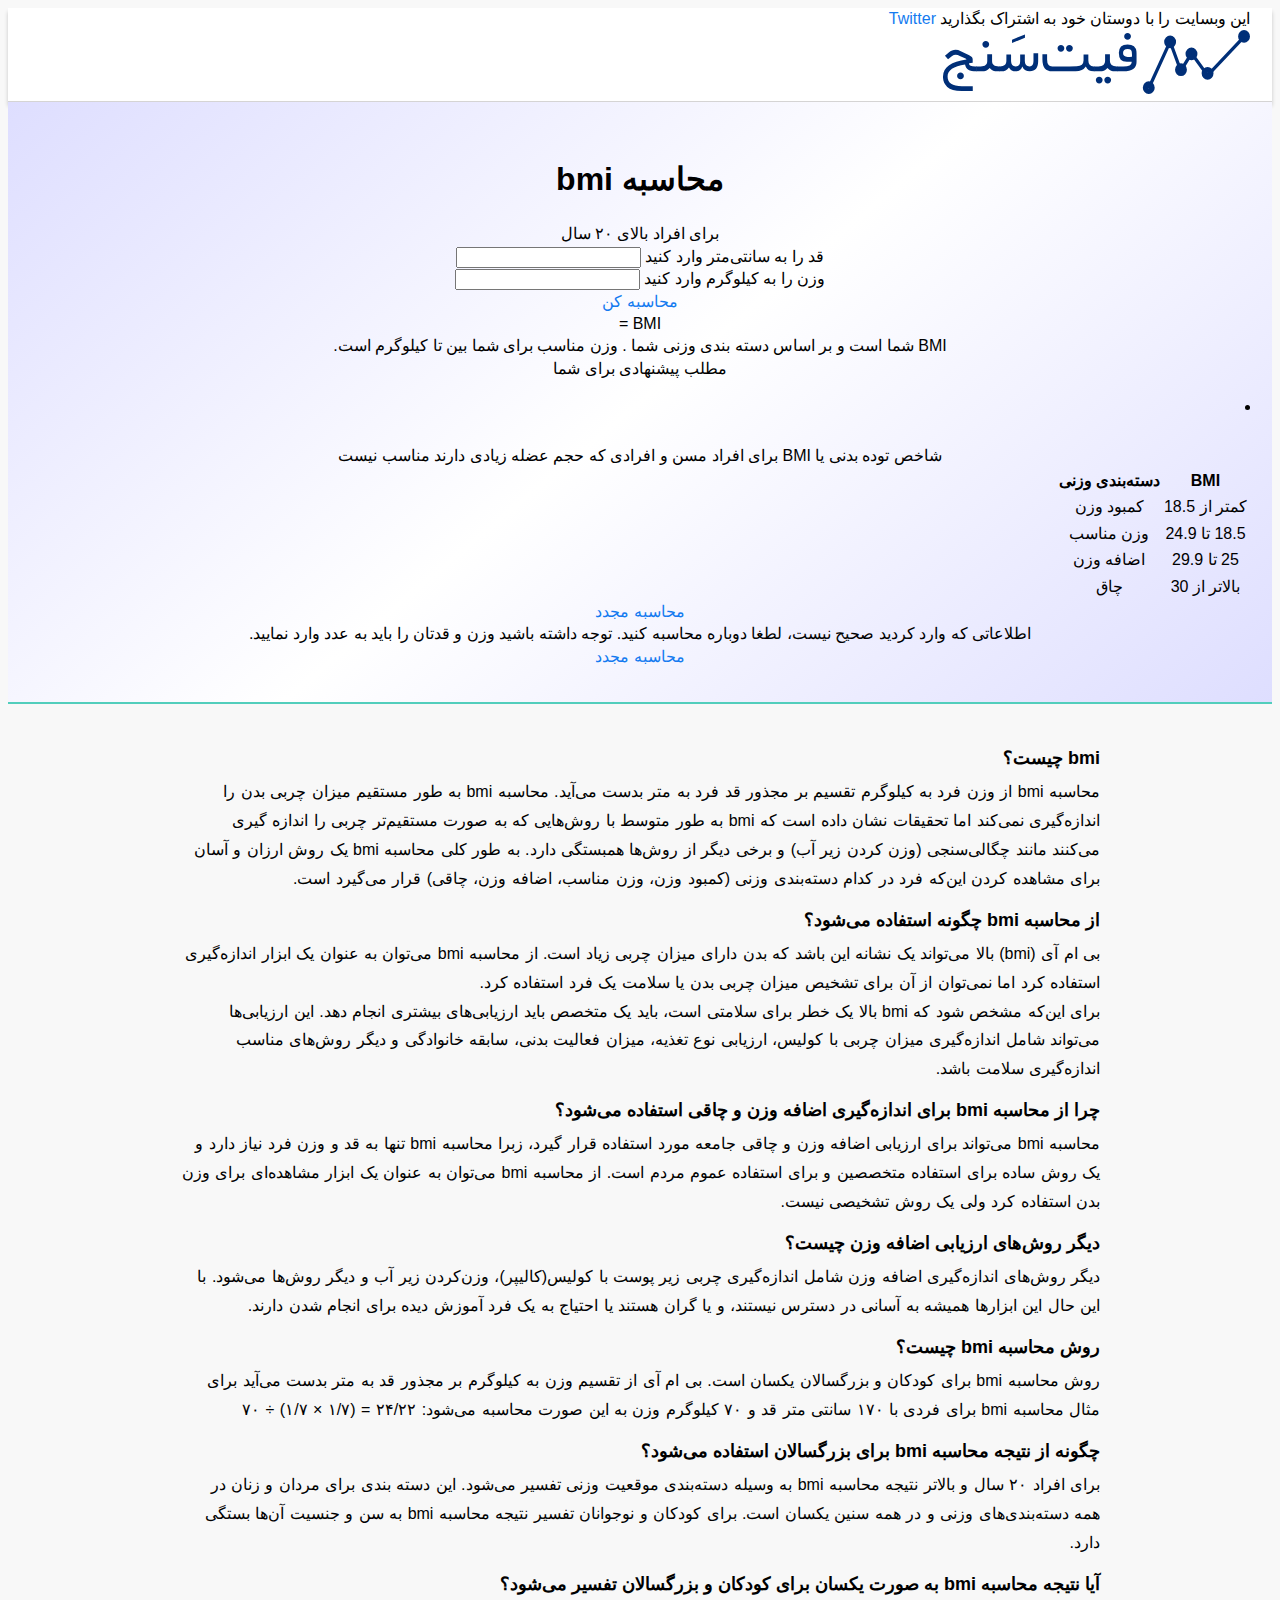
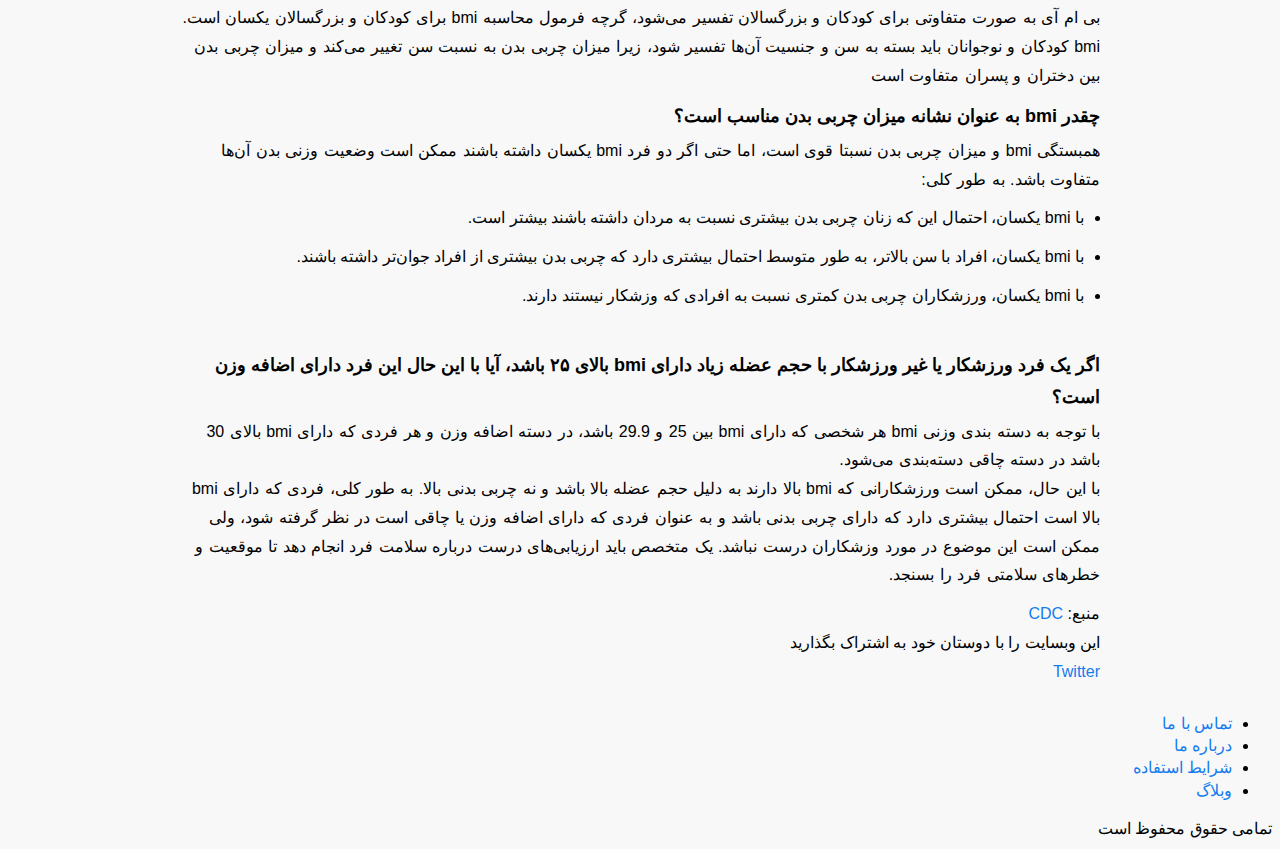
<file: index.html>
<!DOCTYPE html>
<html lang="fa">
<head>
  <meta charset="UTF-8">
  <meta name="google-site-verification" content="IjVtA6I1rsfBa7ZKl7kBRKk9i1SjM5KWij2Efa0gYcE" />
  <meta name="viewport" content="width=device-width, initial-scale=1.0">
  <meta name="description" content="محاسبه BMI و وزن مناسب برای شما">
  <meta name="robots" content="noodp">
  <meta property="og:title" content="وزن مناسب برای شما چقدر است؟ ابزار محاسبه آنلاین">
  <meta property="og:description" content="فیت‌سَنج، ابزار آنلاین محاسبه شاخص توده بدنی. محاسبه کنید وزن مناسب برای شما چقدر است و در کدام دسته‌بندی وزنی قرار می‌گیرید.">
  <meta property="og:image" content="https://www.fitsanj.com/image/thumbnail.jpg">
  <meta property="og:url" content="https://www.fitsanj.com/">
  <meta property="twitter:card" content="summary">
  <meta property="twitter:title" content="وزن مناسب برای شما چقدر است؟ ابزار محاسبه آنلاین">
  <meta property="twitter:description" content="فیت‌سَنج، ابزار آنلاین محاسبه شاخص توده بدنی. محاسبه کنید وزن مناسب برای شما چقدر است و در کدام دسته‌بندی وزنی قرار می‌گیرید.">
  <meta property="twitter:image" content="https://www.fitsanj.com/image/thumbnail.jpg">
  <meta property="twitter:site" content="https://www.fitsanj.com/">
  <link rel="canonical" href="https://www.fitsanj.com/">
  <link rel="icon" type="image/png" href="https://www.fitsanj.com/image/favicon.ico">
  <style media="screen">
    html{box-sizing:border-box}*,:after,:before{box-sizing:inherit}.telegram{display:none !important}body{font-family:shabnam,tahoma,sans-serif;direction:rtl;font-size:16px;display:flex;flex-direction:column;line-height:1.4;background:#f8f8f8}a{text-decoration:none;color:#147bf0}img{max-width:100%;height:auto}ul:not(footer ul){padding-right:16px;clear:both}li:not(footer li){padding-bottom:10px}.clearfix{content:"";display:table;clear:both}header{border-bottom:1px solid #d5d4d4;box-shadow:0 4px 4px rgba(0,0,0,.2);background:#fff;width:100%;position:relative}header:after{content:"";height:6px;position:absolute;width:100%;bottom:-6px}.container{max-width:1240px;margin:0 auto;padding:0 10px}.link-to-bmi{line-height:40px;display:inline-block;padding:0 16px;background:#42c342;border-radius:3px;color:#fff;float:left;margin:14px 0;font-weight:700}.link-to-bmi:hover{background:#45ba45;transition:.3s}#bmi-calculator-container{text-align:center;padding:34px 0;background:#fff;background-image:linear-gradient(140deg,#dedeff,#fff,#dedeff);border-bottom:2px solid #52cebc;position:relative;min-height:364px}.content{max-width:960px;padding:10px 20px;margin:0 auto;line-height:1.8;flex:1 0 auto}.content h1,.content h2,.content h3{font-size:18px;margin:28px 0 4px;font-weight:700}.content p{font-size:16px;word-spacing:1px;margin-bottom:10px;margin-top:0;float:right}.content:not(.bmi-calculator-content){margin-top:46px}
  </style>
  <noscript><link rel="stylesheet" href="css/style.css"></noscript>
  <script>
  (function(w){"use strict";var loadCSS=function(href,before,media){var doc=w.document;var ss=doc.createElement("link");var ref;if(before){ref=before}else{var refs=(doc.body||doc.getElementsByTagName("head")[0]).childNodes;ref=refs[refs.length-1]}var sheets=doc.styleSheets;ss.rel="stylesheet";ss.href=href;ss.media="only x";function ready(cb){if(doc.body){return cb()}setTimeout(function(){ready(cb)})}ready(function(){ref.parentNode.insertBefore(ss,before?ref:ref.nextSibling)});var onloadcssdefined=function(cb){var resolvedHref=ss.href;var i=sheets.length;while(i--){if(sheets[i].href===resolvedHref){return cb()}}setTimeout(function(){onloadcssdefined(cb)})};function loadCB(){if(ss.addEventListener){ss.removeEventListener("load",loadCB)}ss.media=media||"all"}if(ss.addEventListener){ss.addEventListener("load",loadCB)}ss.onloadcssdefined=onloadcssdefined;onloadcssdefined(loadCB);return ss};if(typeof exports!=="undefined"){exports.loadCSS=loadCSS}else{w.loadCSS=loadCSS}})(typeof global!=="undefined"?global:this);
  </script>
  <script>loadCSS( "https://www.fitsanj.com/css/style.css" );</script>
  <title>محاسبه BMI و وزن مناسب برای شما</title>
</head>
<body>
  <header class="clearfix">
    <div class="container">
      <div class="share header-share">
        <span>این وبسایت را با دوستان خود به اشتراک بگذارید</span>
        <a href="https://telegram.me/share/url?url=https://www.fitsanj.com" target="_blank" class="telegram">تلگرام</a>
        <a href="https://twitter.com/intent/tweet?url=https%3A%2F%2Fwww.fitsanj.com%2F" class="twitter" target="_blank">Twitter</a>
      </div>
      <div class="logo">
        <img src="image/logo.svg" alt="لوگوی فیت‌سنج">
      </div><!--logo-->
    </div>
  </header>
  <section id="bmi-calculator-container" class="bmi-calculator">
    <div class="container">
      <div id="bmi-calculator">
        <h1 class="bmi-calculator-title">محاسبه bmi</h1>
        <span class="upper-twenty">برای افراد بالای ۲۰ سال</span>
        <form id="bmi-form" class="bmi-form">
          <div class="height">
            <label class="height-label" for="height">قد را به سانتی‌متر وارد کنید</label>
            <input id="height" type="text" name="height" value="" maxlength="3">
          </div>
          <div class="weight">
            <label class="weight-label" for="height">وزن را به کیلوگرم وارد کنید</label>
            <input id="weight" type="text" name="weight" value="" maxlength="3">
          </div>
          <a href="#" id="do-calculate">محاسبه کن</a>
        </form>
      </div><!--bmi-calculator-->
      <div id="bmi-result">
        <div class="share"></div>
        <div class="your-bmi"><span class="your-bmi-title">BMI = </span><span id="bmi-number"></span></div>
        <div class="bmi-result-descreption">BMI شما <span id="bmi-number-category"></span>
          است و بر اساس دسته بندی وزنی شما <span id="weight-category"></span>. وزن مناسب برای شما بین <span id="min-ideal-weight"></span> تا <span id="max-ideal-weight"></span> کیلوگرم است.
        </div>
        <div class="suggested-article">
          <div class="suggested-article-title">مطلب پیشنهادی برای شما</div>
          <ul>
            <li id="suggested"></li>
          </ul>
        </div>
        <div class="bmi-result-note">شاخص توده بدنی یا BMI برای افراد مسن و افرادی که حجم عضله زیادی دارند مناسب نیست</div>
        <table>
          <tr>
            <th>BMI</th>
            <th>دسته‌بندی وزنی</th>
          </tr>
          <tr class="underweight">
            <td>کمتر از 18.5</td>
            <td>کمبود وزن</td>
          </tr>
          <tr class="fit">
            <td>18.5 تا 24.9</td>
            <td>وزن مناسب</td>
          </tr>
          <tr class="overweight">
            <td>25 تا 29.9</td>
            <td>اضافه وزن</td>
          </tr>
          <tr class="obese">
            <td>بالاتر از 30</td>
            <td>چاق</td>
          </tr>
        </table>
        <a href="/" class="do-it-again">محاسبه مجدد</a>
      </div><!--bmi-result-->
      <div id="error">
        <div class="error-message">اطلاعاتی که وارد کردید صحیح نیست، لطغا دوباره محاسبه کنید. توجه داشته باشید وزن و قدتان را باید به عدد وارد نمایید.</div>
        <a href="/" class="do-it-again">محاسبه مجدد</a>
      </div>
    </div><!--container-->
    <div id="loading">
      <div class="spin"></div>
    </div>
  </section><!--bmi-calculator-->
  <main class="content bmi-calculator-content">
    <h2>bmi چیست؟</h2>
      <p>محاسبه bmi از وزن فرد به کیلوگرم تقسیم بر مجذور قد فرد به متر بدست می‌آید. محاسبه bmi به طور مستقیم میزان چربی بدن را اندازه‌گیری نمی‌کند اما تحقیقات نشان داده است که bmi به طور متوسط با روش‌هایی که به صورت مستقیم‌تر چربی را اندازه گیری می‌کنند مانند چگالی‌سنجی (وزن کردن زیر آب) و برخی دیگر از روش‌ها همبستگی دارد. به طور کلی محاسبه bmi یک روش ارزان و آسان برای مشاهده کردن این‌که فرد در کدام دسته‌بندی وزنی (کمبود وزن، وزن مناسب، اضافه وزن، چاقی) قرار می‌گیرد است.</p>
      <h2>از محاسبه bmi چگونه استفاده می‌شود؟</h2>
      <p>بی ام آی (bmi) بالا می‌تواند یک نشانه این باشد که بدن دارای میزان چربی زیاد است. از محاسبه bmi می‌توان به عنوان یک ابزار اندازه‌گیری استفاده کرد اما نمی‌توان از آن برای تشخیص میزان چربی بدن یا سلامت یک فرد استفاده کرد.<br>
      برای این‌که مشخص شود که bmi بالا یک خطر برای سلامتی است، باید یک متخصص باید ارزیابی‌های بیشتری انجام دهد. این ارزیابی‌ها می‌تواند شامل اندازه‌گیری میزان چربی با کولیس، ارزیابی نوع تغذیه، میزان فعالیت بدنی،‌ سابقه خانوادگی و دیگر روش‌های مناسب اندازه‌گیری سلامت باشد.</p>
      <h2>چرا از محاسبه bmi برای اندازه‌گیری اضافه وزن و چاقی استفاده می‌شود؟</h2>
      <p>محاسبه bmi می‌تواند برای ارزیابی اضافه وزن و چاقی جامعه مورد استفاده قرار گیرد، زبرا محاسبه bmi تنها به قد و وزن فرد نیاز دارد و یک روش ساده برای استفاده متخصصین و برای استفاده عموم مردم است. از محاسبه bmi می‌توان به عنوان یک ابزار مشاهده‌ای برای وزن بدن استفاده کرد ولی یک روش تشخیصی نیست.</p>
      <h2>دیگر روش‌های ارزیابی اضافه وزن چیست؟</h2>
      <p>دیگر روش‌های اندازه‌گیری اضافه وزن شامل اندازه‌گیری چربی زیر پوست با کولیس(کالیپر)،‌ وزن‌کردن زیر آب و دیگر روش‌ها می‌شود. با این حال این ابزارها همیشه به آسانی در دسترس نیستند، و یا گران هستند یا احتیاج به یک فرد آموزش دیده برای انجام شدن دارند.</p>
      <h2>روش محاسبه bmi چیست؟</h2>
      <p>روش محاسبه bmi برای کودکان و بزرگسالان یکسان است. بی ام آی از تقسیم وزن به کیلوگرم بر مجذور قد به متر بدست می‌آید برای مثال محاسبه bmi برای فردی با ۱۷۰ سانتی متر قد و ۷۰ کیلوگرم وزن به این صورت محاسبه می‌شود: ۲۴/۲۲ = (۱/۷ × ۱/۷) ÷ ۷۰</p>
      <h2>چگونه از نتیجه محاسبه bmi برای بزرگسالان استفاده می‌شود؟</h2>
      <p>برای افراد ۲۰ سال و بالاتر نتیجه محاسبه bmi به وسیله دسته‌بندی موقعیت وزنی تفسیر می‌شود. این دسته بندی برای مردان و زنان در همه دسته‌بندی‌های وزنی و در همه سنین یکسان است.
      برای کودکان و نوجوانان تفسیر نتیجه محاسبه bmi به سن و جنسیت آن‌ها بستگی دارد.</p>
      <h3>آیا نتیجه محاسبه bmi به صورت یکسان برای کودکان و بزرگسالان تفسیر می‌شود؟</h3>
      <p>بی ام آی به صورت متفاوتی برای کودکان و بزرگسالان تفسیر می‌شود، گرچه فرمول محاسبه bmi برای کودکان و بزرگسالان یکسان است. bmi کودکان و نوجوانان باید بسته به سن و جنسیت آن‌ها تفسیر شود، زیرا میزان چربی بدن به نسبت سن تغییر می‌کند و میزان چربی بدن بین دختران و پسران متفاوت است</p>
      <h3>چقدر bmi به عنوان نشانه میزان چربی بدن مناسب است؟</h3>
      <p>همبستگی bmi و میزان چربی بدن نسبتا قوی است،‌ اما حتی اگر دو فرد bmi یکسان داشته باشند ممکن است وضعیت وزنی بدن آن‌ها متفاوت باشد. به طور کلی:</p>
      <ul class="same-bmi">
      <li>با bmi یکسان، احتمال این که زنان چربی بدن بیشتری نسبت به مردان داشته باشند بیشتر است.</li>
      <li>با bmi یکسان، افراد با سن بالاتر،‌ به طور متوسط احتمال بیشتری دارد که چربی بدن بیشتری از افراد جوان‌تر داشته باشند.</li>
      <li>با bmi یکسان، ورزشکاران چربی بدن کمتری نسبت به افرادی که وزشکار نیستند دارند.</li>
      </ul>
      <h3>اگر یک فرد ورزشکار یا غیر ورزشکار با حجم عضله زیاد دارای bmi بالای ۲۵ باشد، آیا با این حال این فرد دارای اضافه وزن است؟</h3>
      <p>با توجه به دسته بندی وزنی bmi هر شخصی که دارای bmi بین 25 و 29.9 باشد، در دسته اضافه وزن و هر فردی که دارای bmi بالای 30 باشد در دسته چاقی دسته‌بندی می‌شود.<br>
      با این حال، ممکن است ورزشکارانی که bmi بالا دارند به دلیل حجم عضله بالا باشد و نه چربی بدنی بالا. به طور کلی، فردی که دارای bmi بالا است احتمال بیشتری دارد که دارای چربی بدنی باشد و به عنوان فردی که دارای اضافه وزن یا چاقی است در نظر گرفته شود، ولی ممکن است این موضوع در مورد وزشکاران درست نباشد. یک متخصص باید ارزیابی‌های درست درباره سلامت فرد انجام دهد تا موقعیت و خطرهای سلامتی فرد را بسنجد.</p>
    <div class="source">
      <span class="source-title">منبع:</span>
      <a href="https://www.cdc.gov/healthyweight/assessing/bmi/adult_bmi/index.html" target="_blank" class="source-link">CDC</a>
    </div><!--source-->
    <div class="share share-notice">
      <div class="share-notice-description">این وبسایت را با دوستان خود به اشتراک بگذارید</div>
      <a href="https://t.me/share/url=https://www.fitsanj.com" class="telegram icon">تلگرام</a>
      <a href="https://twitter.com/intent/tweet?url=https%3A%2F%2Fwww.fitsanj.com%2F" class="twitter">Twitter</a>
      <span id="close-notice"></span>
    </div>
  </main><!--content-->
  <footer>
    <ul>
      <li><a href="https://www.fitsanj.com/contact-us.html">تماس با ما</a></li>
      <li><a href="https://www.fitsanj.com/about-us.html">درباره ما</a></li>
      <li><a href="https://www.fitsanj.com/term-of-use.html">شرایط استفاده</a></li>
      <li><a href="https://www.fitsanj.com/blog.html">وبلاگ</a></li>
    </ul>
    <div class="copyright">تمامی حقوق محفوظ است</div>
  </footer>
  <script src="js/main.js"></script>
</body>
</html>
</file>
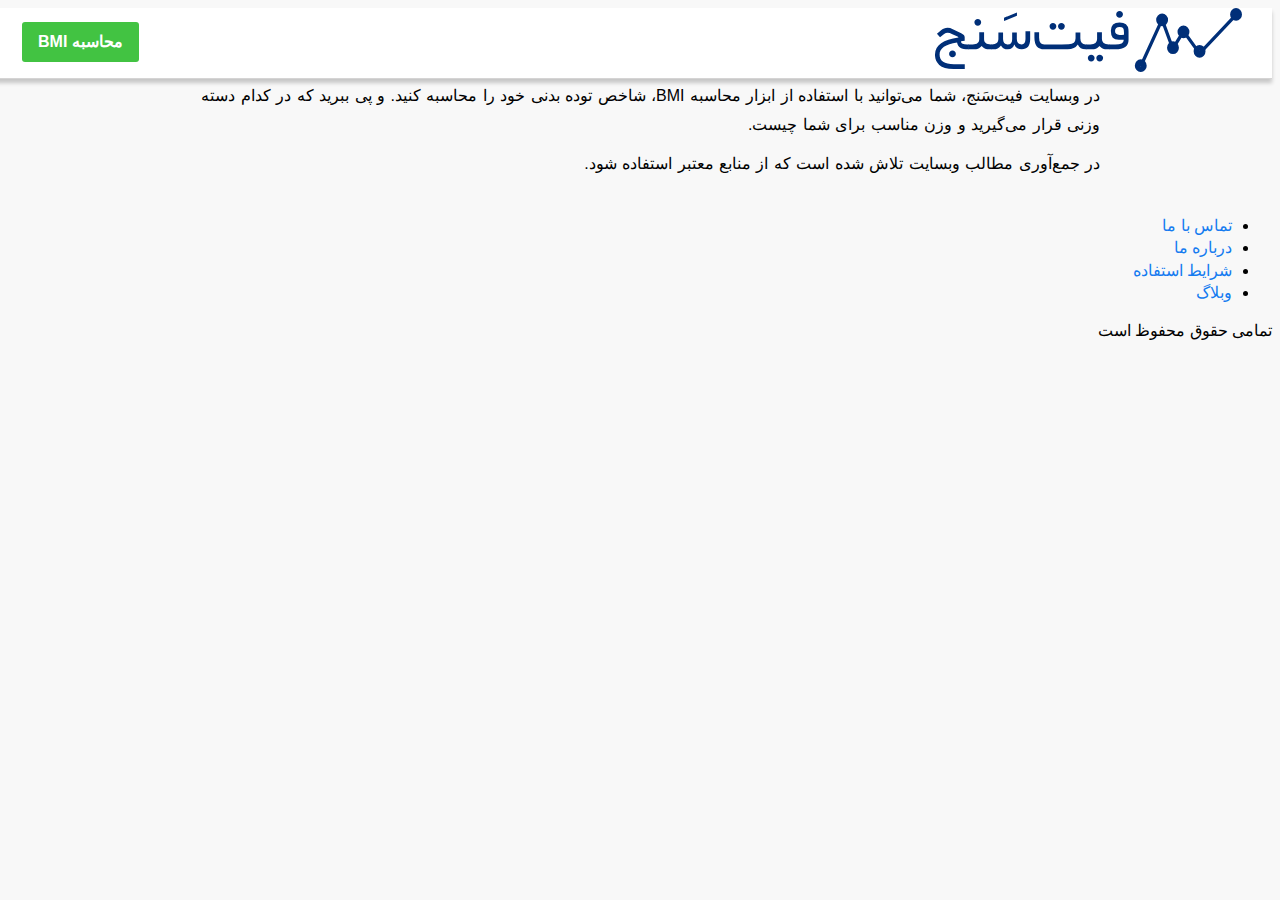
<file: about-us.html>
<!DOCTYPE html>
<html lang="fa">
  <head>
    <meta charset="utf-8">
    <meta name="viewport" content="width=device-width, initial-scale=1">
    <title>درباره ما</title>
    <meta name="description" content="تاریخچه BMI، ابداع کننده آن و سیر تاریخی بوجود آمدن شاخص توده بدنی یا BMI">
    <link rel="canonical" href="https://www.fitsanj.com/">
    <link rel="icon" type="image/png" href="https://www.fitsanj.com/image/favicon.png">
    <style media="screen">
      html{box-sizing:border-box}*,:after,:before{box-sizing:inherit}body{font-family:shabnam,tahoma,sans-serif;direction:rtl;font-size:16px;display:flex;flex-direction:column;line-height:1.4;background:#f8f8f8}a{text-decoration:none;color:#147bf0}img{max-width:100%;height:auto}ul:not(footer ul){padding-right:16px;clear:both}li:not(footer li){padding-bottom:10px}.clearfix{content:"";display:table;clear:both}header{border-bottom:1px solid #d5d4d4;box-shadow:0 4px 4px rgba(0,0,0,.2);background:#fff;width:100%;position:fixed;z-index:1}header:after{content:"";height:6px;position:absolute;width:100%;bottom:-6px}.container{max-width:1240px;margin:0 auto;padding:0 10px}.link-to-bmi{line-height:40px;display:inline-block;padding:0 16px;background:#42c342;border-radius:3px;color:#fff;float:left;margin:14px 0;font-weight:700}.link-to-bmi:hover{background:#45ba45;transition:.3s}.content{max-width:960px;padding:10px 20px;margin:0 auto;line-height:1.8;flex:1 0 auto}.content h1,.content h2,.content h3{font-size:18px;margin:28px 0 4px;font-weight:700}.content p{font-size:16px;word-spacing:1px;margin-bottom:10px;margin-top:0;float:right}
    </style>
    <noscript><link rel="stylesheet" href="css/style.css"></noscript>
    <script>
    (function(w){"use strict";var loadCSS=function(href,before,media){var doc=w.document;var ss=doc.createElement("link");var ref;if(before){ref=before}else{var refs=(doc.body||doc.getElementsByTagName("head")[0]).childNodes;ref=refs[refs.length-1]}var sheets=doc.styleSheets;ss.rel="stylesheet";ss.href=href;ss.media="only x";function ready(cb){if(doc.body){return cb()}setTimeout(function(){ready(cb)})}ready(function(){ref.parentNode.insertBefore(ss,before?ref:ref.nextSibling)});var onloadcssdefined=function(cb){var resolvedHref=ss.href;var i=sheets.length;while(i--){if(sheets[i].href===resolvedHref){return cb()}}setTimeout(function(){onloadcssdefined(cb)})};function loadCB(){if(ss.addEventListener){ss.removeEventListener("load",loadCB)}ss.media=media||"all"}if(ss.addEventListener){ss.addEventListener("load",loadCB)}ss.onloadcssdefined=onloadcssdefined;onloadcssdefined(loadCB);return ss};if(typeof exports!=="undefined"){exports.loadCSS=loadCSS}else{w.loadCSS=loadCSS}})(typeof global!=="undefined"?global:this);
    </script>
    <script>loadCSS( "https://www.fitsanj.com/css/style.css" );</script>
  </head>
  <body>
    <header class="clearfix">
      <div class="container">
        <a href="https://www.fitsanj.com" class="link-to-bmi">محاسبه BMI</a>
        <div class="logo">
          <img src="image/logo.svg" alt="fitsanj logo">
        </div><!--logo-->
      </div>
    </header>
    <main class="content">
      <h2>درباره ما</h2>
      <p>در وبسایت فیت‌سَنج، شما می‌توانید با استفاده از ابزار محاسبه BMI، شاخص توده بدنی خود را محاسبه کنید. و پی ببرید که در کدام دسته وزنی قرار می‌گیرید و وزن مناسب برای شما چیست.</p>
      <p>در جمع‌آوری مطالب وبسایت تلاش شده است که از منابع معتبر استفاده شود.</p>
    </main>
    <footer>
      <ul>
        <li><a href="https://www.fitsanj.com/contact-us.html">تماس با ما</a></li>
        <li><a href="https://www.fitsanj.com/about-us.html">درباره ما</a></li>
        <li><a href="https://www.fitsanj.com/term-of-use.html">شرایط استفاده</a></li>
        <li><a href="https://www.fitsanj.com/blog.html">وبلاگ</a></li>
      </ul>
      <div class="copyright">تمامی حقوق محفوظ است</div>
    </footer>
  </body>
</html>
</file>
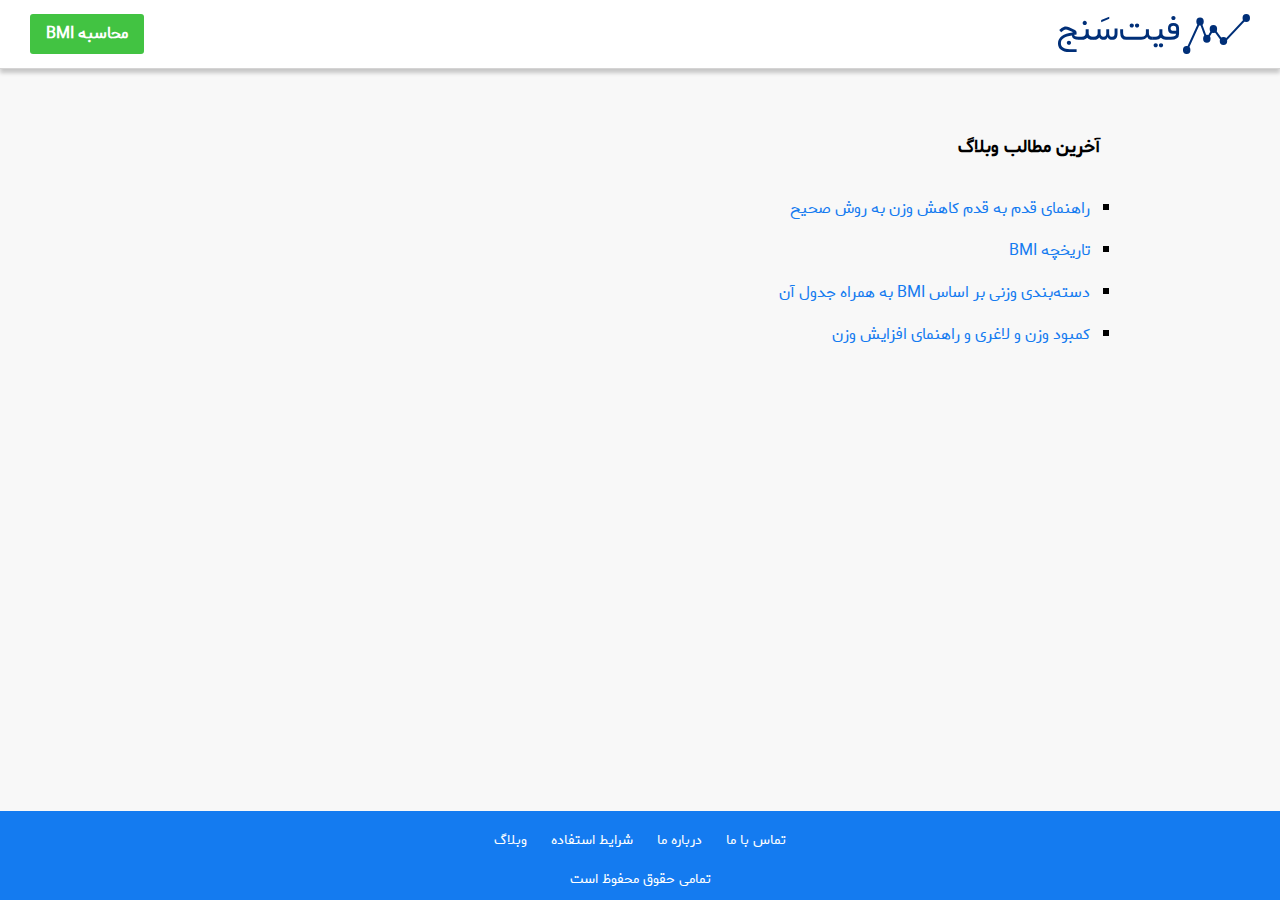
<file: blog.html>
<!DOCTYPE html>
<html lang="fa">
  <head>
    <meta charset="utf-8">
    <meta name="viewport" content="width=device-width, initial-scale=1">
    <meta name="robots" content="noodp">
    <title>وبلاگ فیت‌سنج</title>
    <meta name="description" content="آخربن مطالب وبلاگ فیت سنج">
    <link rel="canonical" href="https://www.fitsanj.com/blog.html">
    <link rel="icon" type="image/png" href="https://www.fitsanj.com/image/favicon.png">
    <style media="screen">
      html{box-sizing:border-box}*,:after,:before{box-sizing:inherit}body{font-family:shabnam,tahoma,sans-serif;direction:rtl;font-size:16px;display:flex;flex-direction:column;line-height:1.4;background:#f8f8f8}a{text-decoration:none;color:#147bf0}img{max-width:100%;height:auto}ul:not(footer ul){padding-right:16px;clear:both}li:not(footer li){padding-bottom:10px}.clearfix{content:"";display:table;clear:both}header{border-bottom:1px solid #d5d4d4;box-shadow:0 4px 4px rgba(0,0,0,.2);background:#fff;width:100%;position:fixed;z-index:1}header:after{content:"";height:6px;position:absolute;width:100%;bottom:-6px}.container{max-width:1240px;margin:0 auto;padding:0 10px}.link-to-bmi{line-height:40px;display:inline-block;padding:0 16px;background:#42c342;border-radius:3px;color:#fff;float:left;margin:14px 0;font-weight:700}.link-to-bmi:hover{background:#45ba45;transition:.3s}.content{max-width:960px;padding:10px 20px;margin:0 auto;line-height:1.8;flex:1 0 auto}.content h1,.content h2,.content h3{font-size:18px;margin:28px 0 4px;font-weight:700}.content p{font-size:16px;word-spacing:1px;margin-bottom:10px;margin-top:0;float:right}
    </style>
    <noscript><link rel="stylesheet" href="css/style.css"></noscript>
    <script>
    (function(w){"use strict";var loadCSS=function(href,before,media){var doc=w.document;var ss=doc.createElement("link");var ref;if(before){ref=before}else{var refs=(doc.body||doc.getElementsByTagName("head")[0]).childNodes;ref=refs[refs.length-1]}var sheets=doc.styleSheets;ss.rel="stylesheet";ss.href=href;ss.media="only x";function ready(cb){if(doc.body){return cb()}setTimeout(function(){ready(cb)})}ready(function(){ref.parentNode.insertBefore(ss,before?ref:ref.nextSibling)});var onloadcssdefined=function(cb){var resolvedHref=ss.href;var i=sheets.length;while(i--){if(sheets[i].href===resolvedHref){return cb()}}setTimeout(function(){onloadcssdefined(cb)})};function loadCB(){if(ss.addEventListener){ss.removeEventListener("load",loadCB)}ss.media=media||"all"}if(ss.addEventListener){ss.addEventListener("load",loadCB)}ss.onloadcssdefined=onloadcssdefined;onloadcssdefined(loadCB);return ss};if(typeof exports!=="undefined"){exports.loadCSS=loadCSS}else{w.loadCSS=loadCSS}})(typeof global!=="undefined"?global:this);
    </script>
    <script>loadCSS( "css/style.css" );</script>
  </head>
  <body>
    <header class="clearfix">
      <div class="container">
        <a href="https://www.fitsanj.com" class="link-to-bmi">محاسبه BMI</a>
        <div class="logo">
          <img src="image/logo.svg" alt="fitsanj logo">
        </div><!--logo-->
      </div>
    </header>
    <main class="content">
      <div class="blog">
          <h1 style="margin: 50px 0 12px;">آخرین مطالب وبلاگ</h1>
          <ul class="blog-list">
            <li><a href="https://www.fitsanj.com/blog/lose-weight">راهنمای قدم به قدم کاهش وزن به روش صحیح</a></li>
            <li><a href="https://www.fitsanj.com/blog/bmi-history">تاریخچه BMI</a></li>
            <li><a href="https://www.fitsanj.com/blog/bmi-classification">دسته‌بندی وزنی بر اساس BMI به همراه جدول آن</a></li>
            <li><a href="https://www.fitsanj.com/blog/underweight-guide.html">کمبود وزن و لاغری و راهنمای افزایش وزن</a></li>
          </ul>
      </div>
    </main>
    <footer>
      <ul>
        <li><a href="https://www.fitsanj.com/contact-us.html">تماس با ما</a></li>
        <li><a href="https://www.fitsanj.com/about-us.html">درباره ما</a></li>
        <li><a href="https://www.fitsanj.com/term-of-use.html">شرایط استفاده</a></li>
        <li><a href="https://www.fitsanj.com/blog.html">وبلاگ</a></li>
      </ul>
      <div class="copyright">تمامی حقوق محفوظ است</div>
    </footer>
  </body>
</html>
</file>
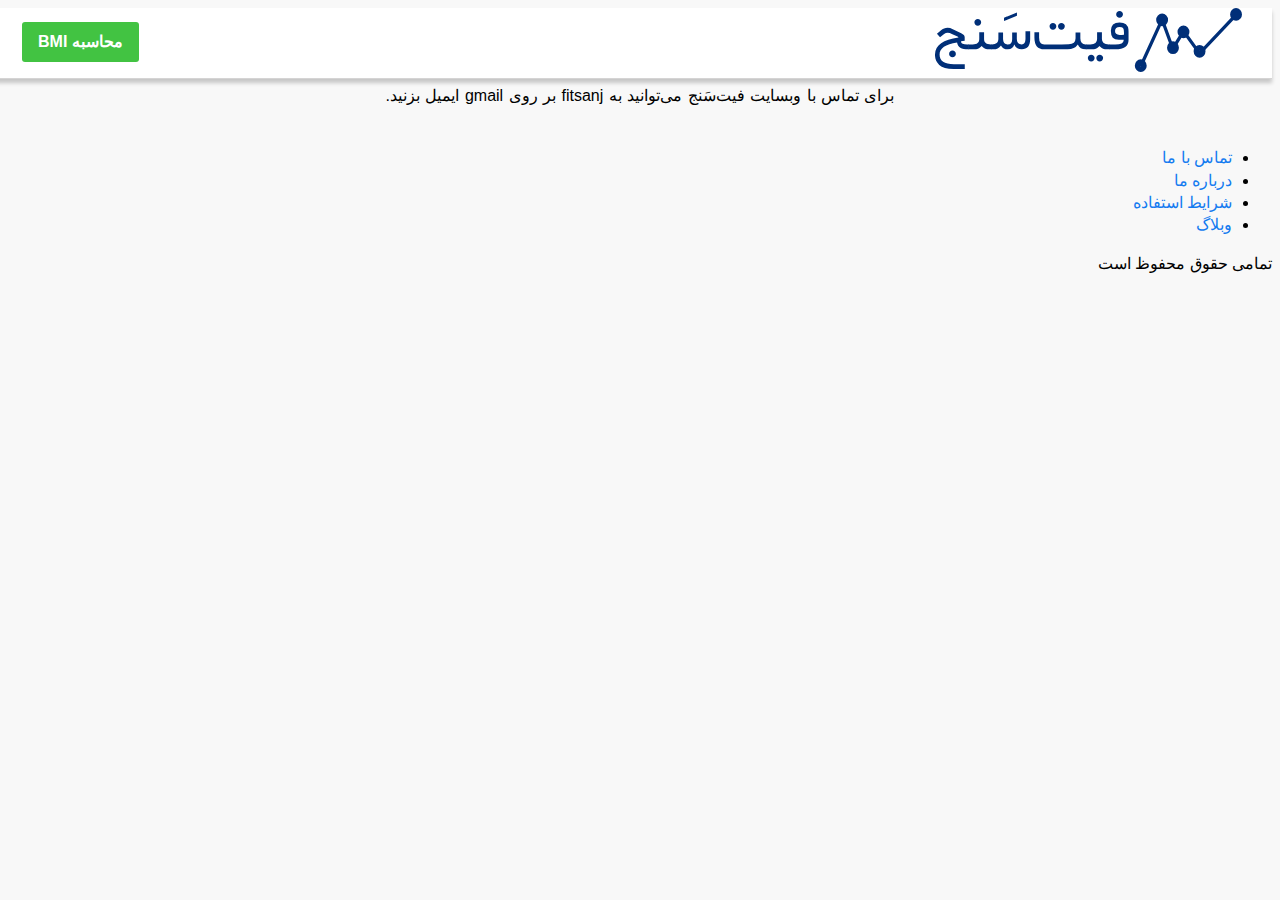
<file: contact-us.html>
<!DOCTYPE html>
<html lang="fa">
  <head>
    <meta charset="utf-8">
    <meta name="viewport" content="width=device-width, initial-scale=1">
    <title></title>
    <meta name="description" content="تاریخچه BMI، ابداع کننده آن و سیر تاریخی بوجود آمدن شاخص توده بدنی یا BMI">
    <link rel="canonical" href="https://www.fitsanj.com/">
    <link rel="icon" type="image/png" href="https://www.fitsanj.com/image/favicon.png">
    <style media="screen">
      html{box-sizing:border-box}*,:after,:before{box-sizing:inherit}body{font-family:shabnam,tahoma,sans-serif;direction:rtl;font-size:16px;display:flex;flex-direction:column;line-height:1.4;background:#f8f8f8}a{text-decoration:none;color:#147bf0}img{max-width:100%;height:auto}ul:not(footer ul){padding-right:16px;clear:both}li:not(footer li){padding-bottom:10px}.clearfix{content:"";display:table;clear:both}header{border-bottom:1px solid #d5d4d4;box-shadow:0 4px 4px rgba(0,0,0,.2);background:#fff;width:100%;position:fixed;z-index:1}header:after{content:"";height:6px;position:absolute;width:100%;bottom:-6px}.container{max-width:1240px;margin:0 auto;padding:0 10px}.link-to-bmi{line-height:40px;display:inline-block;padding:0 16px;background:#42c342;border-radius:3px;color:#fff;float:left;margin:14px 0;font-weight:700}.link-to-bmi:hover{background:#45ba45;transition:.3s}.content{max-width:960px;padding:10px 20px;margin:0 auto;line-height:1.8;flex:1 0 auto}.content h1,.content h2,.content h3{font-size:18px;margin:28px 0 4px;font-weight:700}.content p{font-size:16px;word-spacing:1px;margin-bottom:10px;margin-top:0;float:right}
    </style>
    <noscript><link rel="stylesheet" href="css/style.css"></noscript>
    <script>
    (function(w){"use strict";var loadCSS=function(href,before,media){var doc=w.document;var ss=doc.createElement("link");var ref;if(before){ref=before}else{var refs=(doc.body||doc.getElementsByTagName("head")[0]).childNodes;ref=refs[refs.length-1]}var sheets=doc.styleSheets;ss.rel="stylesheet";ss.href=href;ss.media="only x";function ready(cb){if(doc.body){return cb()}setTimeout(function(){ready(cb)})}ready(function(){ref.parentNode.insertBefore(ss,before?ref:ref.nextSibling)});var onloadcssdefined=function(cb){var resolvedHref=ss.href;var i=sheets.length;while(i--){if(sheets[i].href===resolvedHref){return cb()}}setTimeout(function(){onloadcssdefined(cb)})};function loadCB(){if(ss.addEventListener){ss.removeEventListener("load",loadCB)}ss.media=media||"all"}if(ss.addEventListener){ss.addEventListener("load",loadCB)}ss.onloadcssdefined=onloadcssdefined;onloadcssdefined(loadCB);return ss};if(typeof exports!=="undefined"){exports.loadCSS=loadCSS}else{w.loadCSS=loadCSS}})(typeof global!=="undefined"?global:this);
    </script>
    <script>loadCSS( "https://www.fitsanj.com/css/style.css" );</script>
  </head>
  <body>
    <header class="clearfix">
      <div class="container">
        <a href="https://www.fitsanj.com" class="link-to-bmi">محاسبه BMI</a>
        <div class="logo">
          <img src="image/logo.svg" alt="fitsanj logo">
        </div><!--logo-->
      </div>
    </header>
    <main class="content">
      <h2>تماس با ما</h2>
      <p>برای تماس با وبسایت فیت‌سَنج می‌توانید به fitsanj بر روی gmail ایمیل بزنید.</p>
    </main>
    <footer>
      <ul>
        <li><a href="https://www.fitsanj.com/contact-us.html">تماس با ما</a></li>
        <li><a href="https://www.fitsanj.com/about-us.html">درباره ما</a></li>
        <li><a href="https://www.fitsanj.com/term-of-use.html">شرایط استفاده</a></li>
        <li><a href="https://www.fitsanj.com/blog.html">وبلاگ</a></li>
      </ul>
      <div class="copyright">تمامی حقوق محفوظ است</div>
    </footer>
  </body>
</html>
</file>
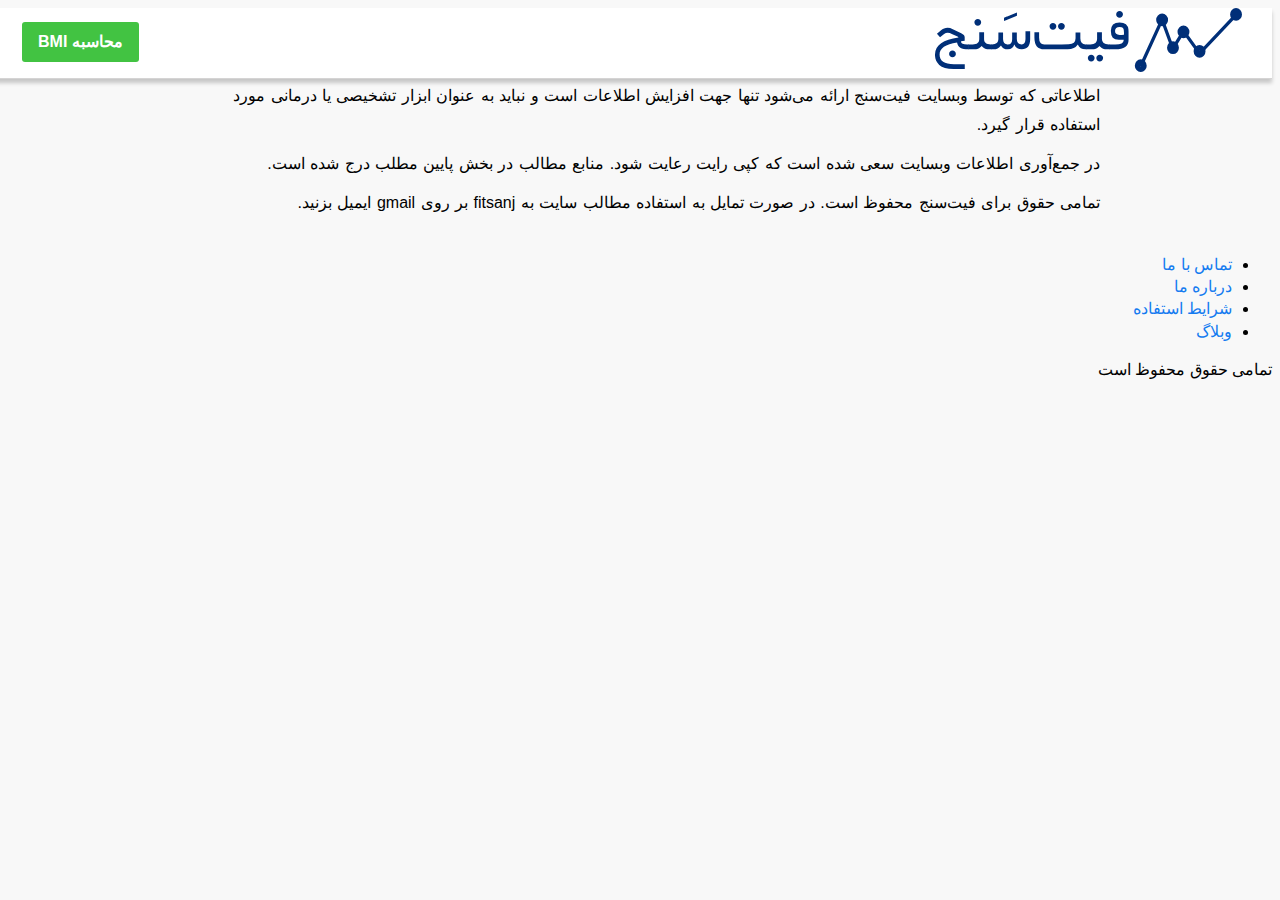
<file: term-of-use.html>
<!DOCTYPE html>
<html lang="fa">
  <head>
    <meta charset="utf-8">
    <meta name="viewport" content="width=device-width, initial-scale=1">
    <title>شرایط استفاده</title>
    <meta name="description" content="تاریخچه BMI، ابداع کننده آن و سیر تاریخی بوجود آمدن شاخص توده بدنی یا BMI">
    <link rel="canonical" href="https://www.fitsanj.com/term-of-use.html">
    <link rel="icon" type="image/png" href="https://www.fitsanj.com/image/favicon.png">
    <style media="screen">
      html{box-sizing:border-box}*,:after,:before{box-sizing:inherit}body{font-family:shabnam,tahoma,sans-serif;direction:rtl;font-size:16px;display:flex;flex-direction:column;line-height:1.4;background:#f8f8f8}a{text-decoration:none;color:#147bf0}img{max-width:100%;height:auto}ul:not(footer ul){padding-right:16px;clear:both}li:not(footer li){padding-bottom:10px}.clearfix{content:"";display:table;clear:both}header{border-bottom:1px solid #d5d4d4;box-shadow:0 4px 4px rgba(0,0,0,.2);background:#fff;width:100%;position:fixed;z-index:1}header:after{content:"";height:6px;position:absolute;width:100%;bottom:-6px}.container{max-width:1240px;margin:0 auto;padding:0 10px}.link-to-bmi{line-height:40px;display:inline-block;padding:0 16px;background:#42c342;border-radius:3px;color:#fff;float:left;margin:14px 0;font-weight:700}.link-to-bmi:hover{background:#45ba45;transition:.3s}.content{max-width:960px;padding:10px 20px;margin:0 auto;line-height:1.8;flex:1 0 auto}.content h1,.content h2,.content h3{font-size:18px;margin:28px 0 4px;font-weight:700}.content p{font-size:16px;word-spacing:1px;margin-bottom:10px;margin-top:0;float:right}
    </style>
    <noscript><link rel="stylesheet" href="css/style.css"></noscript>
    <script>
    (function(w){"use strict";var loadCSS=function(href,before,media){var doc=w.document;var ss=doc.createElement("link");var ref;if(before){ref=before}else{var refs=(doc.body||doc.getElementsByTagName("head")[0]).childNodes;ref=refs[refs.length-1]}var sheets=doc.styleSheets;ss.rel="stylesheet";ss.href=href;ss.media="only x";function ready(cb){if(doc.body){return cb()}setTimeout(function(){ready(cb)})}ready(function(){ref.parentNode.insertBefore(ss,before?ref:ref.nextSibling)});var onloadcssdefined=function(cb){var resolvedHref=ss.href;var i=sheets.length;while(i--){if(sheets[i].href===resolvedHref){return cb()}}setTimeout(function(){onloadcssdefined(cb)})};function loadCB(){if(ss.addEventListener){ss.removeEventListener("load",loadCB)}ss.media=media||"all"}if(ss.addEventListener){ss.addEventListener("load",loadCB)}ss.onloadcssdefined=onloadcssdefined;onloadcssdefined(loadCB);return ss};if(typeof exports!=="undefined"){exports.loadCSS=loadCSS}else{w.loadCSS=loadCSS}})(typeof global!=="undefined"?global:this);
    </script>
    <script>loadCSS( "https://www.fitsanj.com/css/style.css" );</script>
  </head>
  <body>
    <header class="clearfix">
      <div class="container">
        <a href="https://www.fitsanj.com" class="link-to-bmi">محاسبه BMI</a>
        <div class="logo">
          <img src="image/logo.svg" alt="fitsanj logo">
        </div><!--logo-->
      </div>
    </header>
    <main class="content">
      <h2>شرایط استفاده</h2>
      <p>اطلاعاتی که توسط وبسایت فیت‌سنج ارائه می‌شود تنها جهت افزایش اطلاعات است و نباید به عنوان ابزار تشخیصی یا درمانی مورد استفاده قرار گیرد.</p>
      <p>در جمع‌آوری اطلاعات وبسایت سعی شده است که کپی رایت رعایت شود. منابع مطالب در بخش پایین مطلب درج شده است.</p>
      <p>تمامی حقوق برای فیت‌سنج محفوظ است. در صورت تمایل به استفاده مطالب سایت به fitsanj بر روی gmail ایمیل بزنید.</p>
    </main>
    <footer>
      <ul>
        <li><a href="https://www.fitsanj.com/contact-us.html">تماس با ما</a></li>
        <li><a href="https://www.fitsanj.com/about-us.html">درباره ما</a></li>
        <li><a href="https://www.fitsanj.com/term-of-use.html">شرایط استفاده</a></li>
        <li><a href="https://www.fitsanj.com/blog.html">وبلاگ</a></li>
      </ul>
      <div class="copyright">تمامی حقوق محفوظ است</div>
    </footer>
  </body>
</html>
</file>
<file: css/style.css>
/*Copyright (c) 2015, Saber Rastikerdar (saber.rastikerdar@gmail.com),
Glyphs and data from Roboto font are licensed under the Apache License, Version 2.0.
This Font Software is licensed under the SIL Open Font License, Version 1.1.*/
@font-face {src: url(../font/Shabnam.woff);font-family: Shabnam}a,abbr,acronym,address,applet,article,aside,audio,b,big,blockquote,body,canvas,caption,center,cite,code,dd,del,details,dfn,div,dl,dt,em,embed,fieldset,figcaption,figure,footer,form,h1,h2,h3,h4,h5,h6,header,hgroup,html,i,iframe,img,ins,kbd,label,legend,li,mark,menu,nav,object,ol,output,p,pre,q,ruby,s,samp,section,small,span,strike,strong,sub,summary,sup,table,tbody,td,tfoot,th,thead,time,tr,tt,u,ul,var,video{margin:0;padding:0;border:0;font-size:100%;font:inherit;vertical-align:baseline}article,aside,details,figcaption,figure,footer,header,hgroup,menu,nav,section{display:block}body{line-height:1}ol,ul{list-style:none}blockquote,q{quotes:none}blockquote:after,blockquote:before,q:after,q:before{content:"";content:none}table{border-spacing:0}html{box-sizing:border-box}*,:after,:before{box-sizing:inherit}body,html{height:100%}body{font-family:Shabnam,tahoma,sans-serif;direction:rtl;font-size:16px;display:flex;flex-direction:column;line-height:1.4;background:#f8f8f8}a{text-decoration:none;color:#147bf0}img{max-width:100%;height:auto}ul:not(footer ul){padding-right:16px;clear:both}li:not(footer li){padding-bottom:10px}a:focus{outline:2px solid #ff7500}.clearfix{content:"";display:table;clear:both}header{border-bottom:1px solid #d5d4d4;box-shadow:0 4px 4px rgba(0,0,0,.2);background:#fff;position:relative;width:100%}header:after{content:"";height:6px;position:absolute;width:100%;bottom:-6px}.logo{height:60px}.share{float:left;line-height:60px;display:none}.telegram{background:#08c;background-image:url(../image/telegram.svg);padding:1px 14px 1px 53px;transform:translateY(-1px)}.twitter{background:#1da1f2;background-image:url(../image/twitter.svg);padding:2px 14px 0 53px}.telegram,.twitter{color:#fff;background-repeat:no-repeat;background-size:24px;background-position:10px;border-radius:2px;margin:0 10px;font-weight:700;line-height:40px;display:inline-block}.share-notice{position:fixed;bottom:10px;right:-100%;display:block;width:320px;background:#383838;padding:0 18px;border-radius:4px;bottom:20px;color:#fff;transition:.5s}.share-notice .telegram{margin-bottom:14px}.share-notice-visible{right:0}.share-notice-hide{margin-right:-292px}.container{max-width:1240px;margin:0 auto;padding:0 10px}.link-to-bmi{line-height:40px;display:inline-block;padding:0 16px;background:#42c342;border-radius:3px;color:#fff;float:left;margin:14px 0;font-weight:700}.link-to-bmi:hover{background:#45ba45;transition:.3s}.link-to-blog{background:#d1d1d1;color:#535353}.link-to-blog:hover{background:#b4b4b4}#bmi-calculator-container{text-align:center;padding:34px 0;background:#fff;background-image:linear-gradient(140deg,#dedeff,#fff,#dedeff);border-bottom:2px solid #52cebc;position:relative;height:364px;display:table;width:100%}#loading{width:100%;height:100%;background:rgba(188,224,236,.7);top:0;display:none}#loading,.spin{position:absolute}.spin{width:60px;height:60px;border:8px solid #005dff;border-radius:50%;border-right-color:hsla(0,0%,44%,.3);border-left-color:hsla(0,0%,44%,.3);border-bottom-color:hsla(0,0%,44%,.3);top:50%;right:50%;margin-top:-30px;margin-right:-30px;animation:a 1s linear infinite}@keyframes a{0%{transform:rotate(0deg)}to{transform:rotate(1turn)}}.bmi-calculator-title{font-size:20px;margin-bottom:0}.upper-twenty{font-size:12px;color:#878787;width:100%}.bmi-form{width:100%;padding:24px 0;max-width:258px;margin:0 auto}.height,.weight{float:right;width:100%;margin:14px 0;direction:ltr;text-align:center;font-size:16px}.height-label,.weight-label{float:right;line-height:32px;font-size:15px}#height,#weight{float:left;border:1px solid #3a3ad2;border-radius:2px;width:48px;height:32px;line-height:32px;font-size:16px;text-align:center}#height:focus,#weight:focus{box-shadow:0 0 4px rgba(71,78,218,.53)}#do-calculate,.do-it-again{text-decoration:none;color:#fff;background:#1857b6;line-height:44px;display:inline-block;padding:0 12px;border-radius:4px;margin-top:24px;font-size:16px;box-shadow:0 7px 9px -5px rgba(0,0,0,.6);transition:background .3s}#bmi-result .do-it-again{background:#eaf4f8;border:1px solid #4f98c6;color:#000}#do-calculate:hover,.do-it-again:hover{background:#134999}.content{max-width:960px;width:100%;padding:10px 20px;margin:0 auto;line-height:1.8;flex:1 0 auto}.content h1,.content h2,.content h3{font-size:18px;margin:28px 0 4px;font-weight:700;clear:both}.content p{font-size:16px;word-spacing:1px;margin-bottom:10px;margin-top:0;float:right}footer{text-align:center;background:blue;padding:10px 0;background:#147bf0;margin-top:42px;color:#fff;font-size:14px}footer ul li a{color:#fff;display:inline-block;padding:10px}footer a:hover{opacity:.8}footer .copyright{margin-top:10px}.source{margin-top:40px}.source-title{font-size:16px;margin-left:12px;background:#dadada;padding:0 5px;border-radius:2px;line-height:28px;float:right}.source-link{margin:2px 0 0 10px}.source-title+.article-source{margin:3px 0 0;clear:none}.article-source{clear:both;margin:14px 54px 0 0;text-align:left}.article-source,.source-link{padding:7px 4px 4px;background:#eaeaea;float:right;line-height:1}#bmi-result{display:none}.your-bmi{font-size:20px}.highlight{background:#e6e6e6;font-weight:700}.bmi-result-descreption,.bmi-result-note{text-align:right;padding:18px;margin-top:20px}.bmi-result-descreption{box-shadow:0 23px 17px -21px rgba(0,0,0,.5);background:#fff;border-radius:2px;border:2px solid #ddd;line-height:1.7;font-size:15px}.bmi-result-note{border:1px solid #ffff7e;background:#ffffe4;border-radius:2px}#bmi-number-category,#weight-category{font-weight:700}table{background:#fff;margin-top:20px;border-collapse:collapse;display:inline-block}td,th{padding:12px;border:1px solid #999}th{font-weight:700}.gray{background:gray}#bmi-result{max-width:800px;margin:0 auto}#error{display:none}.error-message{width:300px;text-align:right;background:#ffe2e2;padding:10px;border:1px solid red;margin:38px auto;border-radius:3px}#max-ideal-weight,#min-ideal-weight{font-weight:700}.same-bmi{list-style:disc;padding-right:16px;font-size:16px}.suggested-article{text-align:right;margin:38px 0 15px;padding:0 10px;border:3px solid #1b8ce0;background:#fff;padding:18px;position:relative;font-size:15px}.suggested-article .suggested-article-title{position:absolute;top:-18px;right:10px;background:#fff;padding:4px;box-shadow:0 0 2px #a5a5a5}.to-left{display:none}.content ul{list-style:square;padding:16px 10px 12px;float:right}.logo img{position:absolute;height:26px;top:50%;margin-top:-13px}#close-notice{position:absolute;right:91%;color:#d1d1d1;top:3px;padding:12px 10px 10px;background:#666;background-image:url(../image/close.svg);display:inline-block;line-height:10px;border-radius:50%;cursor:pointer;background-size:11px;background-repeat:no-repeat;background-position:50%;padding:14px}.change-icon{background-image:url(../image/angle-left.svg)!important;background-size:8px!important}.share-notice-description{line-height:28px;padding:20px 10px 6px}.main-category{background:#e4e4e4}.bmi-classification-table td,.bmi-classification-table th{padding:4px 20px}.sub-category{padding-right:26px!important}@media screen and (min-width:600px){.bmi-calculator-title{font-size:24px}.logo img{position:absolute;height:40px;top:50%;margin-top:-20px}.height-label,.weight-label{font-size:17px}.bmi-form{min-width:300px}footer ul li{display:inline-block}.your-bmi{margin:20px 0}.bmi-result-descreption{width:100%;margin-bottom:20px}.bmi-result-note,.suggested-article{float:right;width:58%}#bmi-result .do-it-again{margin-top:34px}.content{line-height:2}.beside-image{width:80%}.to-left{display:block;float:left;width:20%;padding-right:20px;margin:0 0 20px}figcaption{text-align:center;font-size:14px}.share-notice{width:360px;padding:0 34px}.share-notice-hide{margin-right:-320px}}@media screen and (min-width:900px){.header-share{display:block}}
</file>
